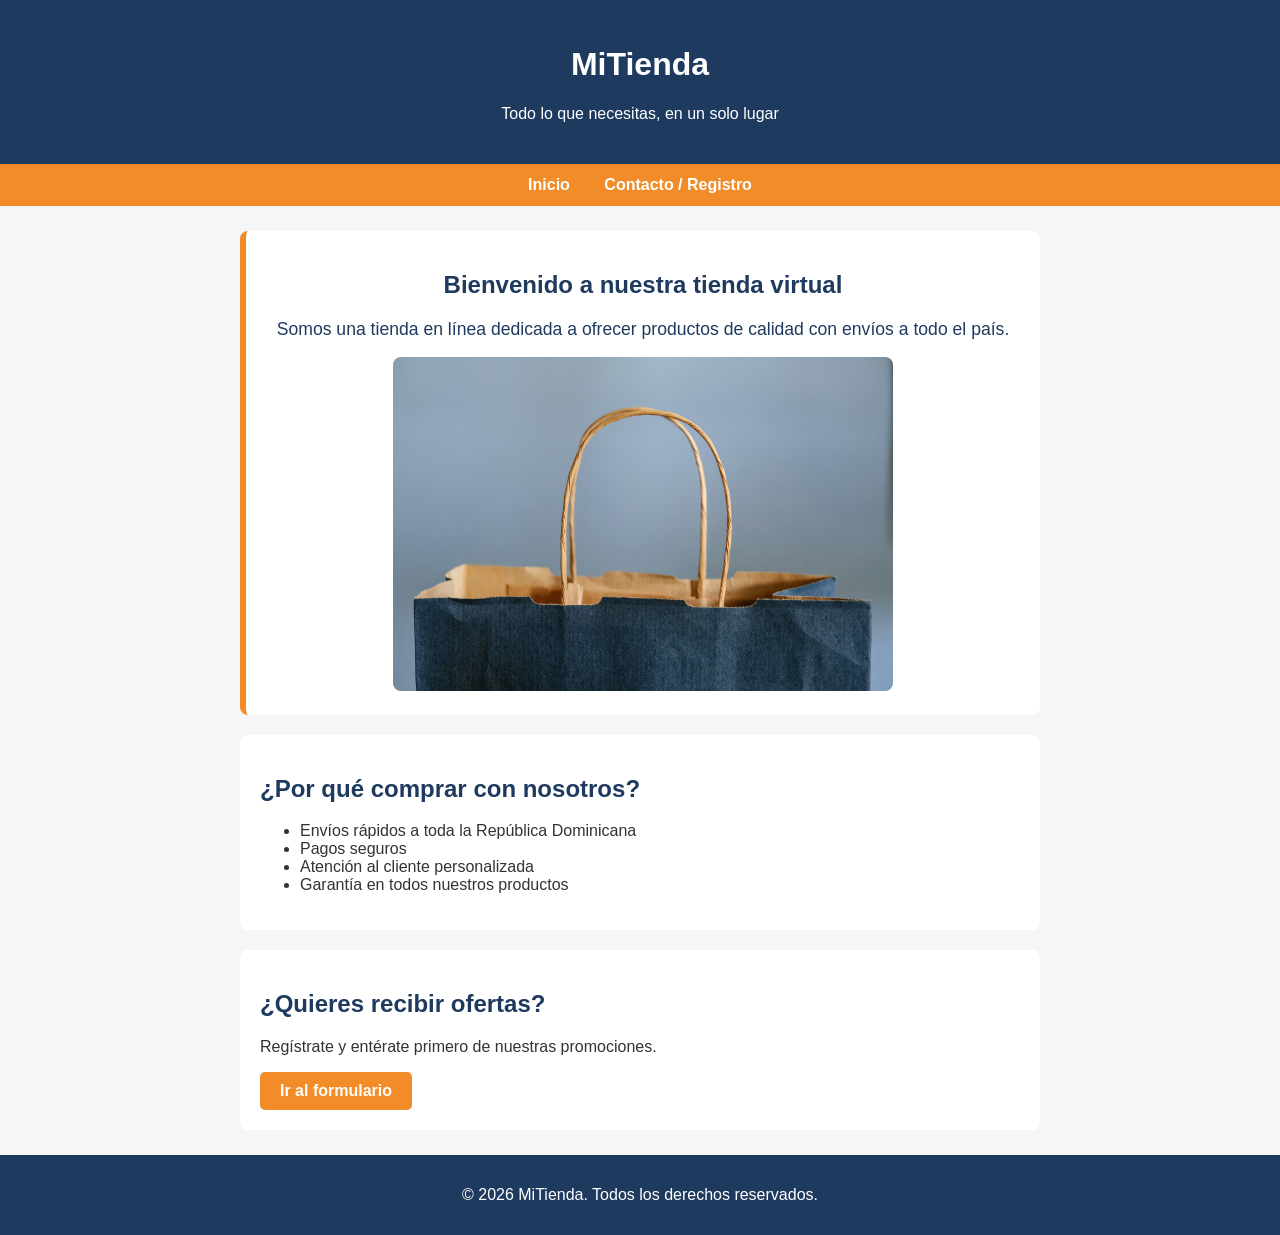
<file: index.html>
<!DOCTYPE html>
<html lang="es">
<head>
  <meta charset="UTF-8">
  <meta name="viewport" content="width=device-width, initial-scale=1.0">
  <title>MiTienda | Inicio</title>
  <link rel="stylesheet" href="css/styles.css">
</head>
<body>
  <header>
    <h1>MiTienda</h1>
    <p>Todo lo que necesitas, en un solo lugar</p>
  </header>

  <nav>
    <a href="index.html">Inicio</a>
    <a href="formulario.html">Contacto / Registro</a>
  </nav>

  <main>
    <section id="bienvenida">
      <h2>Bienvenido a nuestra tienda virtual</h2>
      <p class="destacado">Somos una tienda en línea dedicada a ofrecer productos de calidad con envíos a todo el país.</p>
      <img src="img/tienda.jpg" alt="Productos de la tienda virtual" width="500">
    </section>

    <section>
      <h2>¿Por qué comprar con nosotros?</h2>
      <ul>
        <li>Envíos rápidos a toda la República Dominicana</li>
        <li>Pagos seguros</li>
        <li>Atención al cliente personalizada</li>
        <li>Garantía en todos nuestros productos</li>
      </ul>
    </section>

    <section>
      <h2>¿Quieres recibir ofertas?</h2>
      <p>Regístrate y entérate primero de nuestras promociones.</p>
      <a href="formulario.html" class="boton">Ir al formulario</a>
    </section>
  </main>

  <footer>
    <p>&copy; 2026 MiTienda. Todos los derechos reservados.</p>
  </footer>
</body>
</html>
</file>
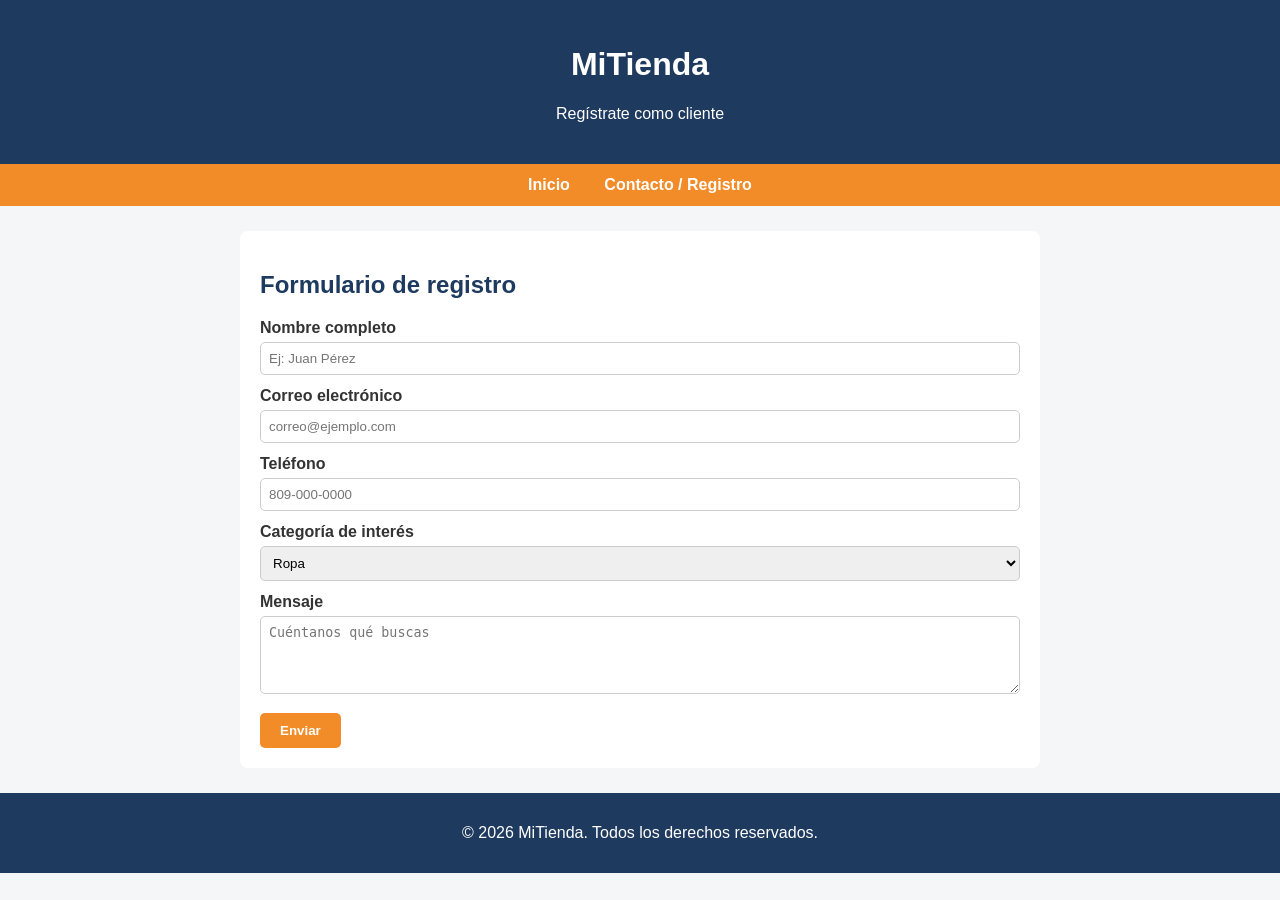
<file: formulario.html>
<!DOCTYPE html>
<html lang="es">
<head>
  <meta charset="UTF-8">
  <meta name="viewport" content="width=device-width, initial-scale=1.0">
  <title>MiTienda | Registro</title>
  <link rel="stylesheet" href="css/styles.css">
</head>
<body>
  <header>
    <h1>MiTienda</h1>
    <p>Regístrate como cliente</p>
  </header>

  <nav>
    <a href="index.html">Inicio</a>
    <a href="formulario.html">Contacto / Registro</a>
  </nav>

  <main>
    <section>
      <h2>Formulario de registro</h2>
      <form id="form-registro" action="#" method="post">
        <label for="nombre">Nombre completo</label>
        <input type="text" id="nombre" name="nombre" placeholder="Ej: Juan Pérez">

        <label for="correo">Correo electrónico</label>
        <input type="email" id="correo" name="correo" placeholder="correo@ejemplo.com">

        <label for="telefono">Teléfono</label>
        <input type="tel" id="telefono" name="telefono" placeholder="809-000-0000">

        <label for="categoria">Categoría de interés</label>
        <select id="categoria" name="categoria">
          <option>Ropa</option>
          <option>Tecnología</option>
          <option>Hogar</option>
          <option>Deportes</option>
        </select>

        <label for="mensaje">Mensaje</label>
        <textarea id="mensaje" name="mensaje" rows="4" placeholder="Cuéntanos qué buscas"></textarea>

        <button type="submit" class="boton">Enviar</button>
      </form>
    </section>
  </main>

  <footer>
    <p>&copy; 2026 MiTienda. Todos los derechos reservados.</p>
  </footer>
</body>
</html>
</file>
<file: css/styles.css>
/* Paleta: azul oscuro #1e3a5f, naranja #f28c28, gris claro #f4f6f8 */

body {
  font-family: Arial, sans-serif;
  margin: 0;
  background-color: #f4f6f8;
  color: #333;
}

header {
  background-color: #1e3a5f;
  color: white;
  text-align: center;
  padding: 25px 10px;
}

nav {
  background-color: #f28c28;
  text-align: center;
  padding: 12px;
}

nav a {
  color: white;
  text-decoration: none;
  font-weight: bold;
  margin: 0 15px;
}

nav a:hover {
  text-decoration: underline;
}

main {
  max-width: 800px;
  margin: 25px auto;
  padding: 0 20px;
}

section {
  background-color: white;
  padding: 20px;
  margin-bottom: 20px;
  border-radius: 8px;
}

h2 {
  color: #1e3a5f;
}

img {
  max-width: 100%;
  height: auto;
  border-radius: 8px;
}

footer {
  background-color: #1e3a5f;
  color: white;
  text-align: center;
  padding: 15px;
}

/* Clases */
.destacado {
  font-size: 1.1em;
  color: #1e3a5f;
}

.boton {
  display: inline-block;
  background-color: #f28c28;
  color: white;
  padding: 10px 20px;
  border: none;
  border-radius: 5px;
  text-decoration: none;
  font-weight: bold;
  cursor: pointer;
}

.boton:hover {
  background-color: #d97614;
}

/* IDs */
#bienvenida {
  text-align: center;
  border-left: 6px solid #f28c28;
}

#form-registro label {
  display: block;
  margin-top: 12px;
  font-weight: bold;
}

#form-registro input,
#form-registro select,
#form-registro textarea {
  width: 100%;
  padding: 8px;
  margin-top: 5px;
  border: 1px solid #ccc;
  border-radius: 5px;
  box-sizing: border-box;
}

#form-registro button {
  margin-top: 15px;
}
</file>
